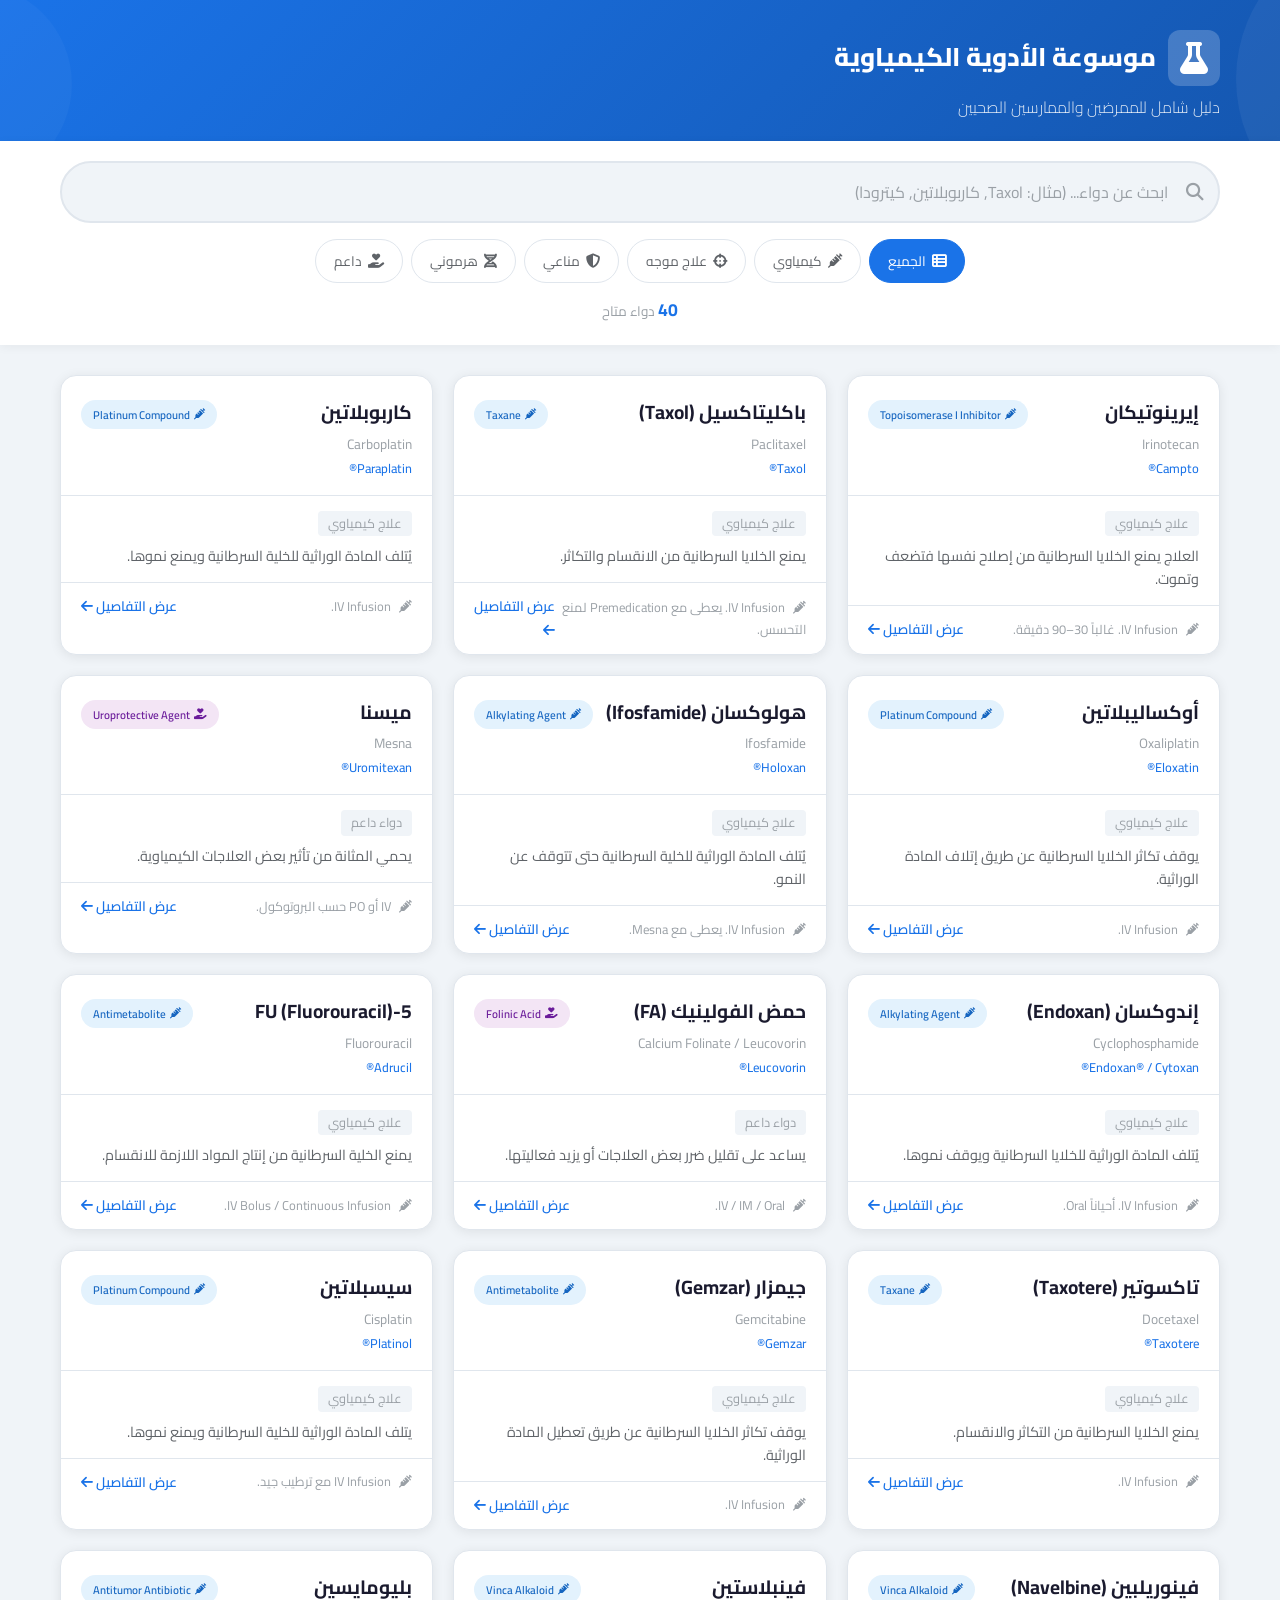
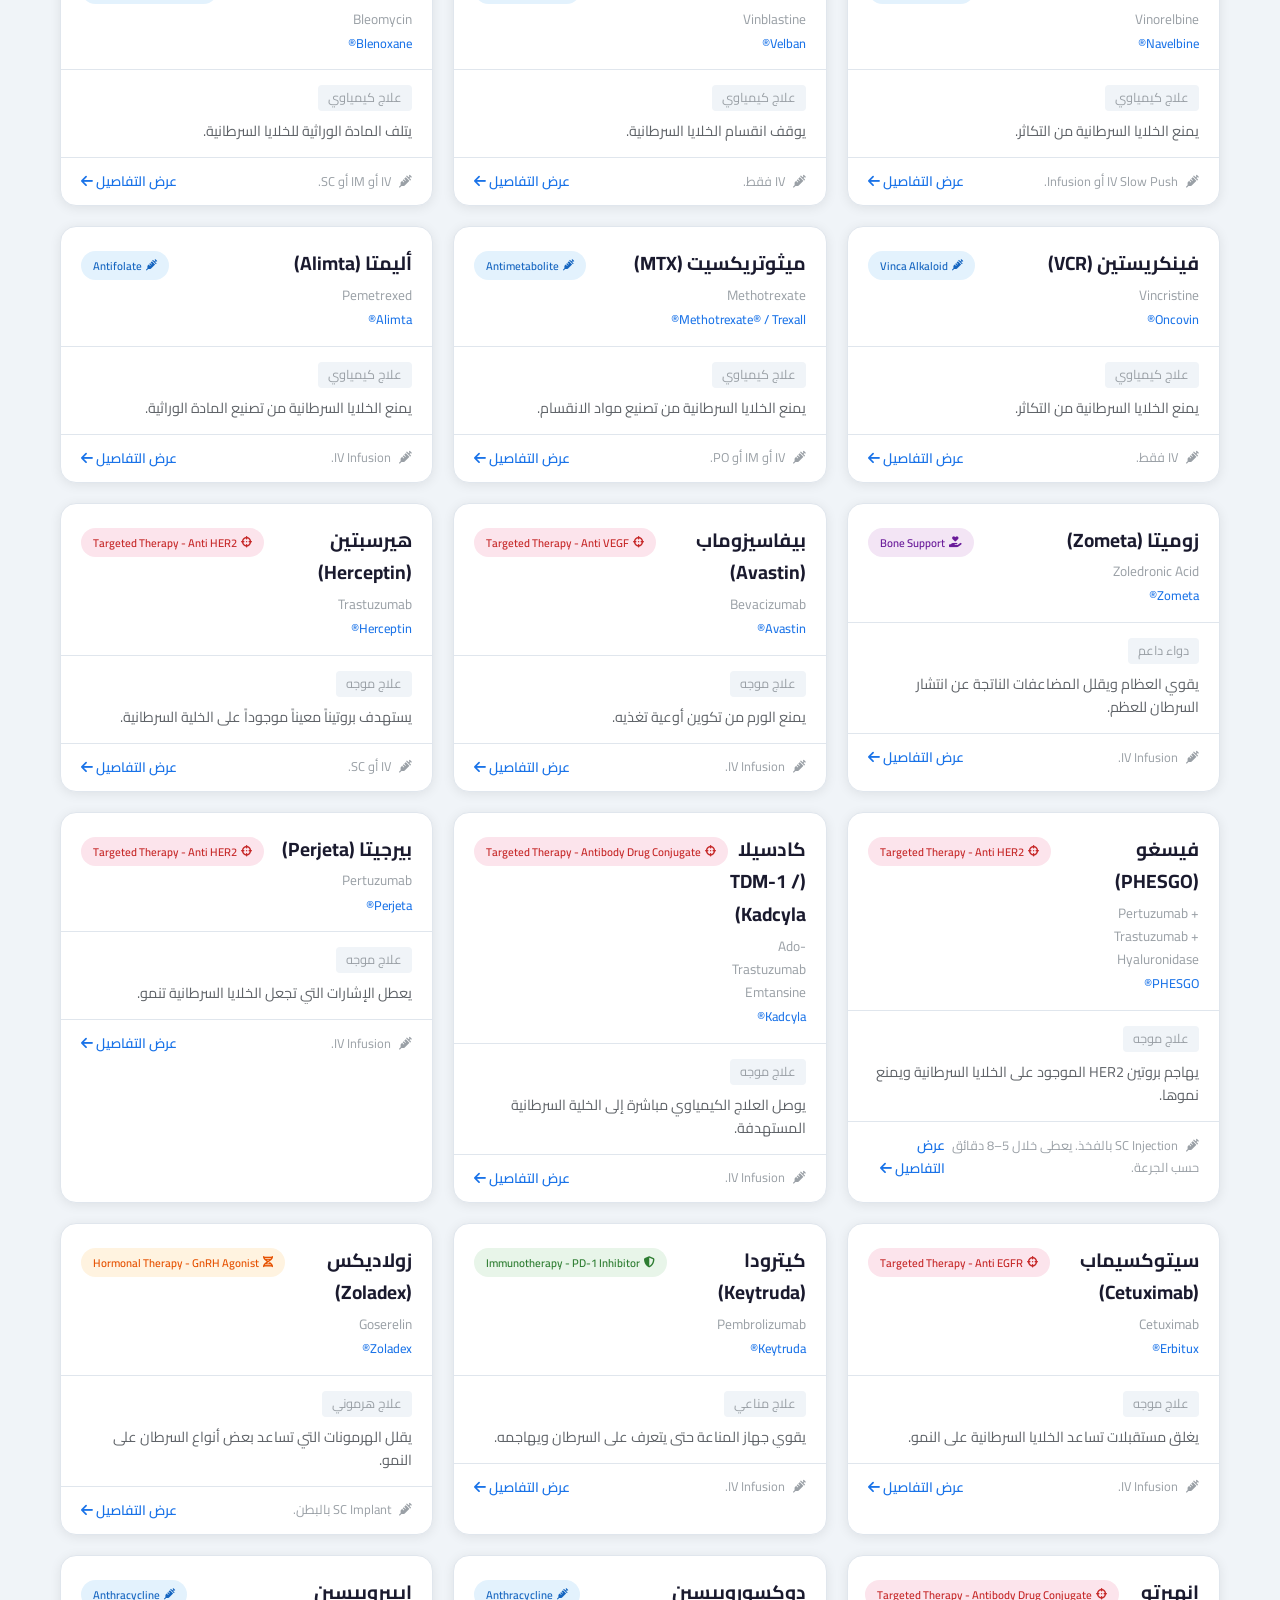
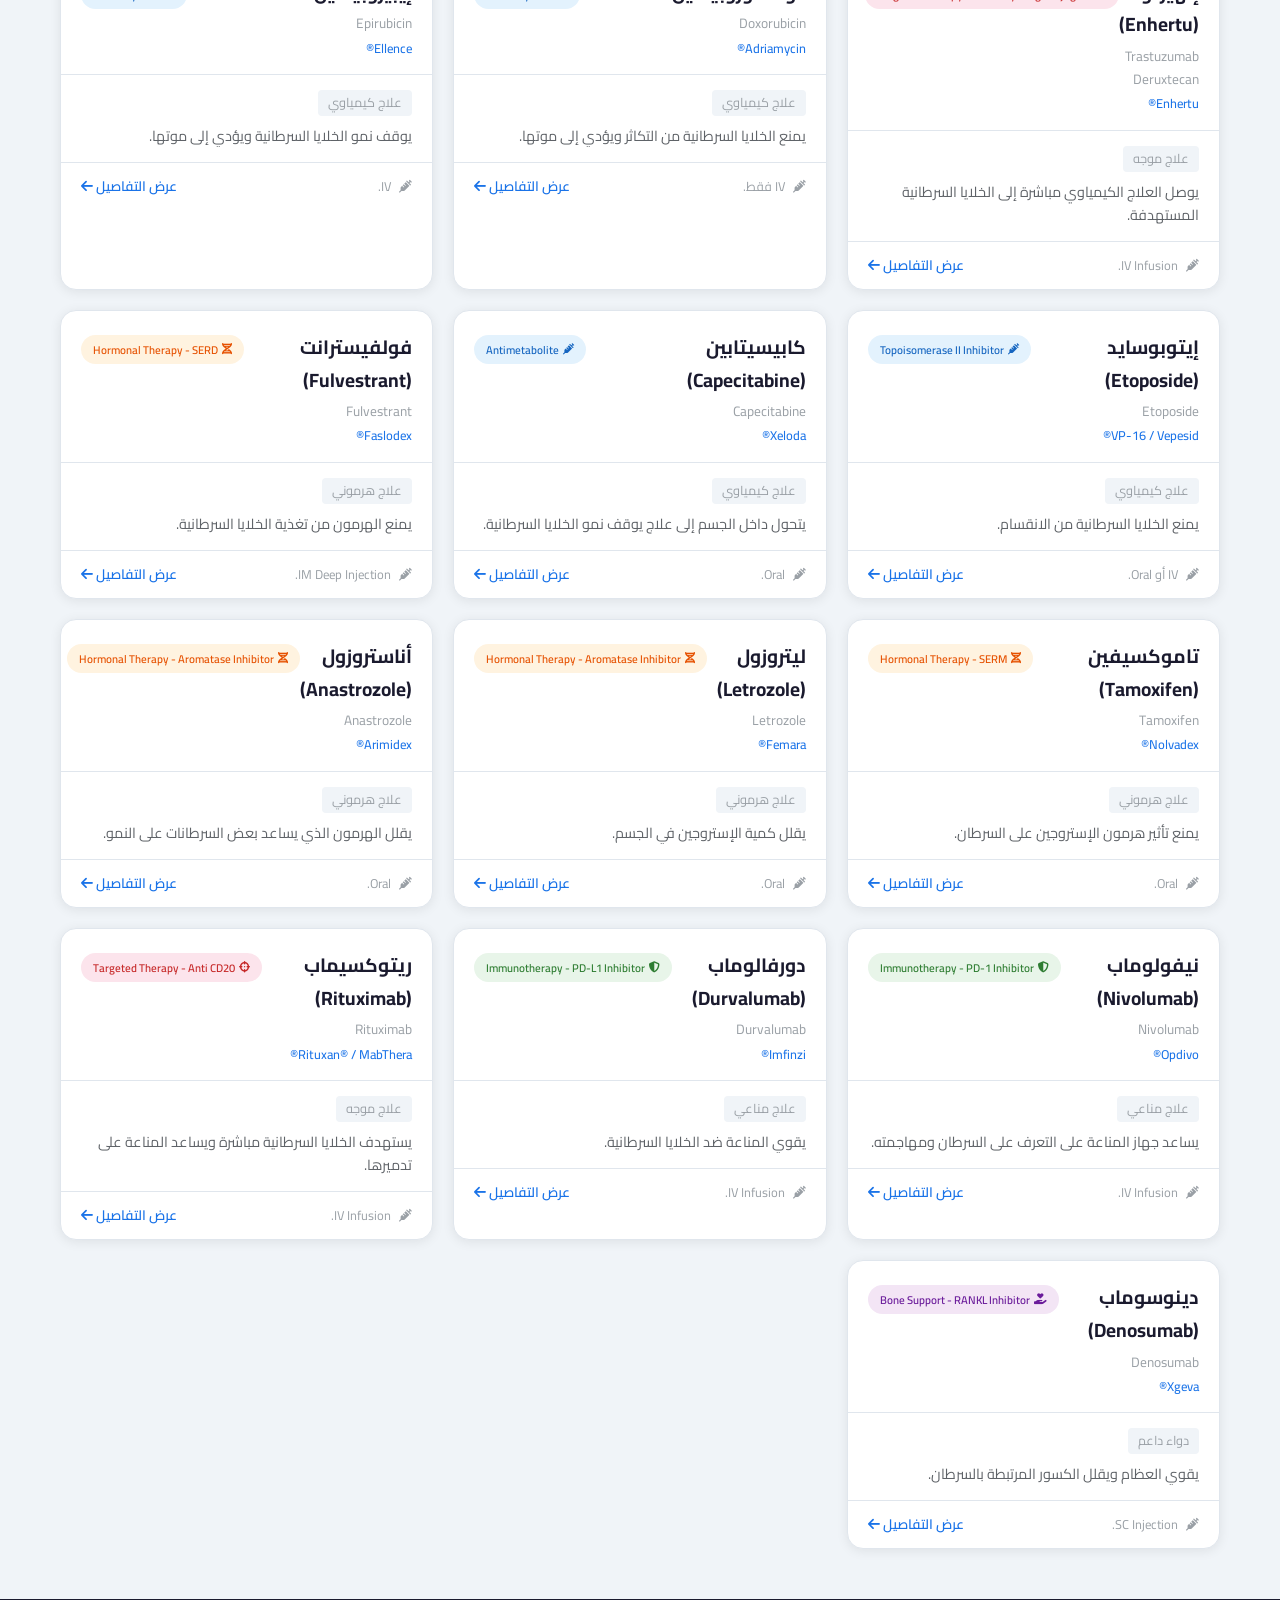
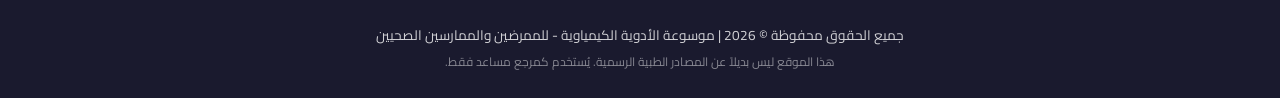
<file: index.html>
<!DOCTYPE html>
<html lang="ar" dir="rtl">
<head>
    <meta charset="UTF-8">
    <meta name="viewport" content="width=device-width, initial-scale=1.0, maximum-scale=1.0, user-scalable=no">
    <meta name="theme-color" content="#1a73e8">
    <meta name="apple-mobile-web-app-capable" content="yes">
    <meta name="apple-mobile-web-app-status-bar-style" content="default">
    <meta name="apple-mobile-web-app-title" content="موسوعة الكيمياوي">
    <link rel="manifest" href="manifest.json">
    <link rel="apple-touch-icon" href="icon-192.svg">
    <title>موسوعة الأدوية الكيمياوية</title>
    <link rel="preconnect" href="https://fonts.googleapis.com">
    <link href="https://fonts.googleapis.com/css2?family=Cairo:wght@300;400;500;600;700;800&display=swap" rel="stylesheet">
    <link rel="stylesheet" href="https://cdnjs.cloudflare.com/ajax/libs/font-awesome/6.5.1/css/all.min.css">
    <link rel="stylesheet" href="style.css">
</head>
<body>

    <!-- Header -->
    <header>
        <div class="container">
            <div class="header-content">
                <div class="logo">
                    <i class="fas fa-flask"></i>
                    <h1>موسوعة الأدوية الكيمياوية</h1>
                </div>
                <button id="installBtn" class="install-btn" style="display:none;">
                    <i class="fas fa-download"></i> تثبيت التطبيق
                </button>
            </div>
            <p class="subtitle">دليل شامل للممرضين والممارسين الصحيين</p>
        </div>
    </header>

    <!-- Search and Filters -->
    <section class="filters-section">
        <div class="container">
            <div class="search-box">
                <i class="fas fa-search search-icon"></i>
                <input type="text" id="searchInput" placeholder="ابحث عن دواء... (مثال: Taxol, كاربوبلاتين, كيترودا)">
            </div>
            <div class="filter-tabs" id="filterTabs">
                <button class="filter-btn active" data-filter="all">
                    <i class="fas fa-th-list"></i> الجميع
                </button>
                <button class="filter-btn" data-filter="علاج كيمياوي">
                    <i class="fas fa-syringe"></i> كيمياوي
                </button>
                <button class="filter-btn" data-filter="علاج موجه">
                    <i class="fas fa-crosshairs"></i> علاج موجه
                </button>
                <button class="filter-btn" data-filter="علاج مناعي">
                    <i class="fas fa-shield-alt"></i> مناعي
                </button>
                <button class="filter-btn" data-filter="علاج هرموني">
                    <i class="fas fa-dna"></i> هرموني
                </button>
                <button class="filter-btn" data-filter="دواء داعم">
                    <i class="fas fa-hand-holding-heart"></i> داعم
                </button>
            </div>
            <div class="stats-bar">
                <span id="drugCount">0</span> دواء متاح
            </div>
        </div>
    </section>

    <!-- Drug Cards -->
    <main>
        <div class="container">
            <div class="drugs-grid" id="drugsGrid"></div>
            <div class="no-results" id="noResults">
                <i class="fas fa-search-minus"></i>
                <p>لا توجد نتائج للبحث</p>
            </div>
        </div>
    </main>

    <!-- Footer -->
    <footer>
        <div class="container">
            <p>جميع الحقوق محفوظة &copy; 2026 | موسوعة الأدوية الكيمياوية - للممرضين والممارسين الصحيين</p>
            <p class="footer-note">هذا الموقع ليس بديلاً عن المصادر الطبية الرسمية. يُستخدم كمرجع مساعد فقط.</p>
        </div>
    </footer>

    <!-- Drug Details Modal -->
    <div class="modal-overlay" id="modalOverlay">
        <div class="modal-content" id="modalContent">
            <button class="modal-close" id="modalClose"><i class="fas fa-times"></i></button>
            <div id="modalBody"></div>
        </div>
    </div>

    <script src="app.js"></script>
    <script>
        // Register Service Worker for offline support
        if ('serviceWorker' in navigator) {
            window.addEventListener('load', () => {
                navigator.serviceWorker.register('sw.js')
                    .then(reg => console.log('✅ SW registered:', reg.scope))
                    .catch(err => console.log('❌ SW registration failed:', err));
            });
        }
    </script>
</body>
</html>
</file>
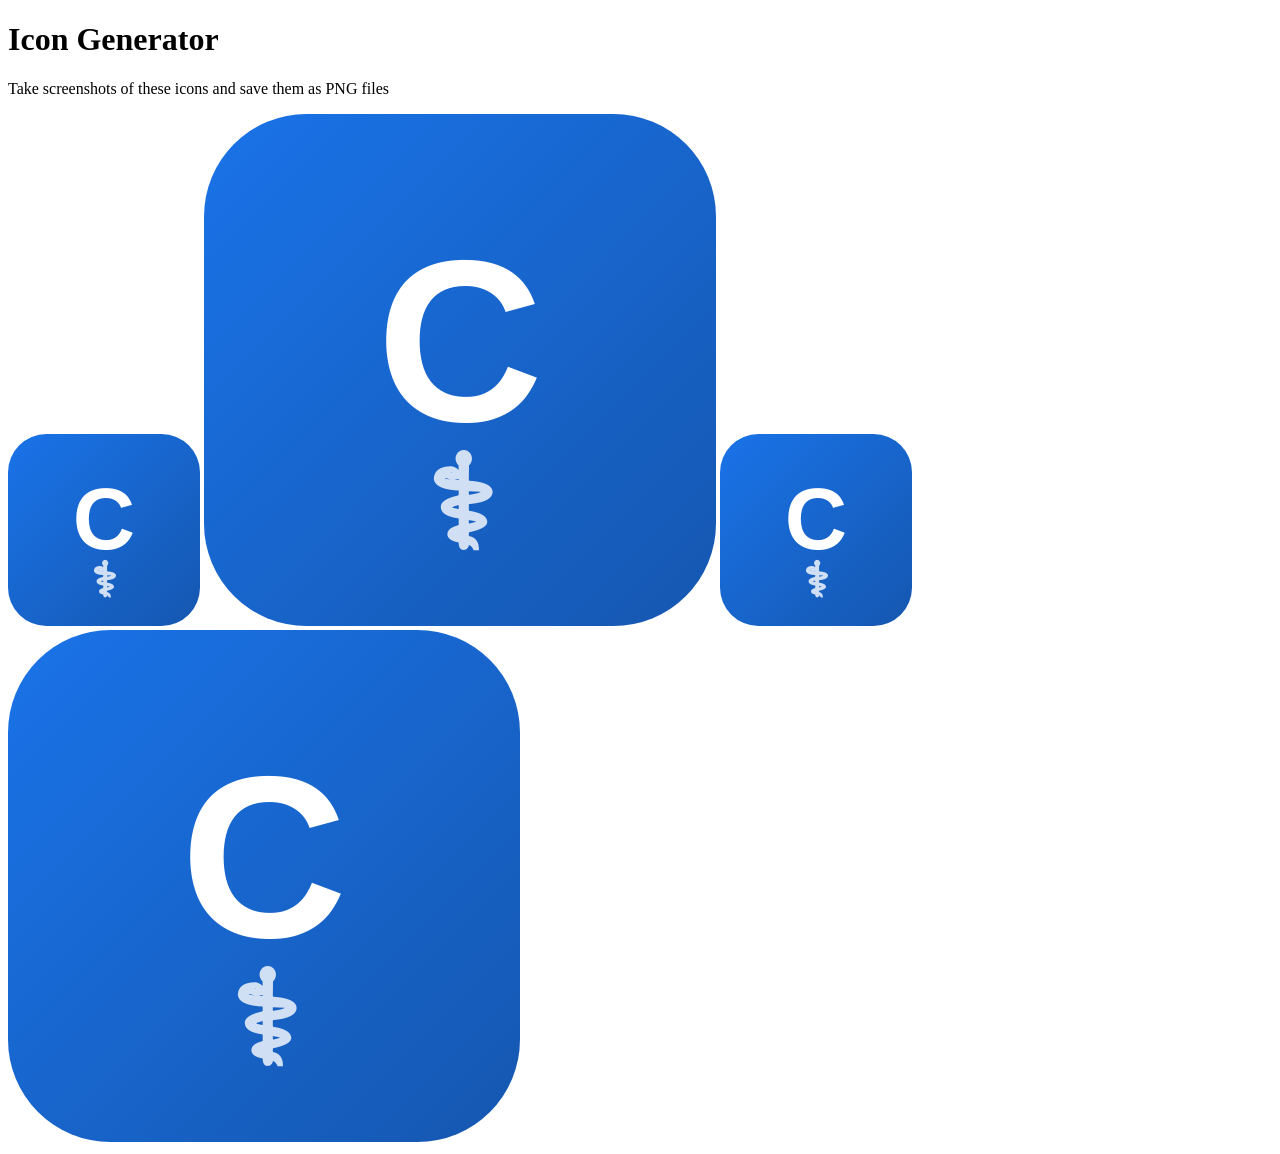
<file: icon-converter.html>
<!DOCTYPE html>
<html>
<head><title>Generate Icons</title></head>
<body>
  <h1>Icon Generator</h1>
  <p>Take screenshots of these icons and save them as PNG files</p>
  <img src="icon-192.svg" width="192" height="192" onload="convertToPNG(this, 192)">
  <img src="icon-512.svg" width="512" height="512" onload="convertToPNG(this, 512)">
  <canvas id="canvas192" width="192" height="192"></canvas>
  <canvas id="canvas512" width="512" height="512"></canvas>
  <script>
    function convertToPNG(img, size) {
      const canvas = document.getElementById('canvas' + size);
      const ctx = canvas.getContext('2d');
      ctx.drawImage(img, 0, 0, size, size);
      const link = document.createElement('a');
      link.download = 'icon-' + size + '.png';
      link.href = canvas.toDataURL('image/png');
      link.click();
    }
  </script>
</body>
</html>
</file>
<file: style.css>
/* ===== CSS Variables ===== */
:root {
    --primary: #1a73e8;
    --primary-dark: #1557b0;
    --primary-light: #e8f0fe;
    --secondary: #34a853;
    --danger: #ea4335;
    --warning: #fbbc04;
    --bg: #f0f4f8;
    --card-bg: #ffffff;
    --text-primary: #1a1a2e;
    --text-secondary: #5f6368;
    --text-muted: #9aa0a6;
    --border: #e0e6ed;
    --shadow: 0 2px 12px rgba(0, 0, 0, 0.08);
    --shadow-hover: 0 8px 30px rgba(0, 0, 0, 0.12);
    --radius: 16px;
    --radius-sm: 10px;
    --transition: all 0.3s ease;
    --font: 'Cairo', sans-serif;
}

/* ===== Reset ===== */
*,
*::before,
*::after {
    margin: 0;
    padding: 0;
    box-sizing: border-box;
}

html {
    scroll-behavior: smooth;
}

body {
    font-family: var(--font);
    background: var(--bg);
    color: var(--text-primary);
    line-height: 1.7;
    -webkit-font-smoothing: antialiased;
    overflow-x: hidden;
}

.container {
    max-width: 1200px;
    margin: 0 auto;
    padding: 0 20px;
}

/* ===== Scrollbar ===== */
::-webkit-scrollbar {
    width: 8px;
}

::-webkit-scrollbar-track {
    background: var(--bg);
}

::-webkit-scrollbar-thumb {
    background: var(--primary);
    border-radius: 10px;
}

/* ===== Header ===== */
header {
    background: linear-gradient(135deg, var(--primary) 0%, var(--primary-dark) 100%);
    color: white;
    padding: 30px 0 20px;
    position: relative;
    overflow: hidden;
}

header::before {
    content: '';
    position: absolute;
    top: -50%;
    right: -20%;
    width: 300px;
    height: 300px;
    background: rgba(255, 255, 255, 0.05);
    border-radius: 50%;
}

header::after {
    content: '';
    position: absolute;
    bottom: -30%;
    left: -10%;
    width: 200px;
    height: 200px;
    background: rgba(255, 255, 255, 0.03);
    border-radius: 50%;
}

.header-content {
    display: flex;
    justify-content: space-between;
    align-items: center;
    flex-wrap: wrap;
    gap: 15px;
    position: relative;
    z-index: 1;
}

.logo {
    display: flex;
    align-items: center;
    gap: 12px;
}

.logo i {
    font-size: 2rem;
    background: rgba(255, 255, 255, 0.2);
    padding: 12px;
    border-radius: 12px;
}

.logo h1 {
    font-size: 1.6rem;
    font-weight: 800;
}

.subtitle {
    font-size: 1rem;
    opacity: 0.9;
    margin-top: 8px;
    font-weight: 300;
    position: relative;
    z-index: 1;
}

/* ===== Install Button ===== */
.install-btn {
    background: rgba(255, 255, 255, 0.2);
    color: white;
    border: 1px solid rgba(255, 255, 255, 0.3);
    padding: 10px 20px;
    border-radius: 50px;
    font-family: var(--font);
    font-size: 0.9rem;
    cursor: pointer;
    transition: var(--transition);
    backdrop-filter: blur(10px);
    display: flex;
    align-items: center;
    gap: 8px;
}

.install-btn:hover {
    background: rgba(255, 255, 255, 0.3);
    transform: translateY(-2px);
}

/* ===== Filters Section ===== */
.filters-section {
    background: white;
    padding: 20px 0;
    box-shadow: 0 2px 10px rgba(0, 0, 0, 0.05);
    position: sticky;
    top: 0;
    z-index: 100;
}

.search-box {
    position: relative;
    margin-bottom: 16px;
}

.search-box .search-icon {
    position: absolute;
    right: 16px;
    top: 50%;
    transform: translateY(-50%);
    color: var(--text-muted);
    font-size: 1.1rem;
}

#searchInput {
    width: 100%;
    padding: 14px 50px 14px 20px;
    border: 2px solid var(--border);
    border-radius: 50px;
    font-family: var(--font);
    font-size: 1rem;
    transition: var(--transition);
    background: var(--bg);
}

#searchInput:focus {
    outline: none;
    border-color: var(--primary);
    background: white;
    box-shadow: 0 0 0 4px rgba(26, 115, 232, 0.1);
}

#searchInput::placeholder {
    color: var(--text-muted);
}

.filter-tabs {
    display: flex;
    gap: 8px;
    flex-wrap: wrap;
    justify-content: center;
    margin-top: 5px;
}

.filter-btn {
    padding: 8px 18px;
    border: 1px solid var(--border);
    background: white;
    border-radius: 50px;
    font-family: var(--font);
    font-size: 0.85rem;
    cursor: pointer;
    transition: var(--transition);
    color: var(--text-secondary);
    display: flex;
    align-items: center;
    gap: 6px;
    white-space: nowrap;
}

.filter-btn i {
    font-size: 0.9rem;
}

.filter-btn:hover {
    border-color: var(--primary);
    color: var(--primary);
    background: var(--primary-light);
}

.filter-btn.active {
    background: var(--primary);
    color: white;
    border-color: var(--primary);
}

.stats-bar {
    text-align: center;
    margin-top: 12px;
    color: var(--text-muted);
    font-size: 0.85rem;
}

.stats-bar span {
    font-weight: 700;
    color: var(--primary);
    font-size: 1.1rem;
}

/* ===== Drug Grid ===== */
.drugs-grid {
    display: grid;
    grid-template-columns: repeat(auto-fill, minmax(320px, 1fr));
    gap: 20px;
    padding: 30px 0;
}

/* ===== Drug Card ===== */
.drug-card {
    background: var(--card-bg);
    border-radius: var(--radius);
    box-shadow: var(--shadow);
    overflow: hidden;
    transition: var(--transition);
    cursor: pointer;
    border: 1px solid var(--border);
    position: relative;
}

.drug-card:hover {
    transform: translateY(-4px);
    box-shadow: var(--shadow-hover);
}

.drug-card-header {
    padding: 20px 20px 15px;
    display: flex;
    justify-content: space-between;
    align-items: flex-start;
    border-bottom: 1px solid var(--border);
}

.drug-card-title {
    flex: 1;
}

.drug-card-title h3 {
    font-size: 1.2rem;
    font-weight: 700;
    color: var(--text-primary);
    margin-bottom: 4px;
}

.drug-card-title .scientific-name {
    font-size: 0.85rem;
    color: var(--text-muted);
    font-weight: 400;
}

.drug-card-title .trade-names {
    font-size: 0.8rem;
    color: var(--primary);
    font-weight: 500;
    margin-top: 2px;
}

.drug-badge {
    display: inline-flex;
    align-items: center;
    gap: 4px;
    padding: 5px 12px;
    border-radius: 50px;
    font-size: 0.7rem;
    font-weight: 600;
    white-space: nowrap;
    flex-shrink: 0;
    margin-top: 4px;
}

.badge-chemo {
    background: #e3f2fd;
    color: #1565c0;
}

.badge-targeted {
    background: #fce4ec;
    color: #c62828;
}

.badge-immuno {
    background: #e8f5e9;
    color: #2e7d32;
}

.badge-hormonal {
    background: #fff3e0;
    color: #e65100;
}

.badge-supportive {
    background: #f3e5f5;
    color: #6a1b9a;
}

.badge-other {
    background: #e0e0e0;
    color: #424242;
}

.drug-card-body {
    padding: 15px 20px;
}

.drug-card-category {
    font-size: 0.8rem;
    color: var(--text-muted);
    margin-bottom: 8px;
}

.drug-card-category span {
    display: inline-block;
    background: var(--bg);
    padding: 2px 10px;
    border-radius: 4px;
    margin-left: 4px;
}

.drug-card-desc {
    font-size: 0.9rem;
    color: var(--text-secondary);
    line-height: 1.6;
    display: -webkit-box;
    -webkit-line-clamp: 2;
    -webkit-box-orient: vertical;
    overflow: hidden;
}

.drug-card-footer {
    padding: 12px 20px;
    border-top: 1px solid var(--border);
    display: flex;
    justify-content: space-between;
    align-items: center;
}

.drug-card-footer .admin-method {
    font-size: 0.8rem;
    color: var(--text-muted);
}

.drug-card-footer .admin-method i {
    margin-left: 5px;
}

.drug-card-footer .view-details {
    color: var(--primary);
    font-size: 0.85rem;
    font-weight: 600;
    transition: var(--transition);
}

.drug-card:hover .view-details {
    letter-spacing: 1px;
}

/* ===== No Results ===== */
.no-results {
    display: none;
    text-align: center;
    padding: 60px 20px;
    color: var(--text-muted);
}

.no-results i {
    font-size: 3rem;
    margin-bottom: 15px;
}

.no-results p {
    font-size: 1.2rem;
}

/* ===== Modal ===== */
.modal-overlay {
    display: none;
    position: fixed;
    top: 0;
    left: 0;
    right: 0;
    bottom: 0;
    background: rgba(0, 0, 0, 0.6);
    backdrop-filter: blur(5px);
    z-index: 1000;
    padding: 10px;
    overflow-y: auto;
}

.modal-overlay.active {
    display: flex;
    align-items: flex-start;
    justify-content: center;
    padding-top: 40px;
}

.modal-content {
    background: white;
    border-radius: var(--radius);
    max-width: 700px;
    width: 100%;
    position: relative;
    animation: modalSlideIn 0.3s ease;
    margin-bottom: 40px;
}

@keyframes modalSlideIn {
    from {
        opacity: 0;
        transform: translateY(30px);
    }

    to {
        opacity: 1;
        transform: translateY(0);
    }
}

.modal-close {
    position: absolute;
    top: 15px;
    left: 15px;
    background: var(--bg);
    border: none;
    width: 40px;
    height: 40px;
    border-radius: 50%;
    display: flex;
    align-items: center;
    justify-content: center;
    cursor: pointer;
    font-size: 1.1rem;
    color: var(--text-secondary);
    transition: var(--transition);
    z-index: 10;
}

.modal-close:hover {
    background: var(--danger);
    color: white;
}

.modal-body {
    padding: 30px 20px;

}

.drug-title {
    padding-left: 25px;
    padding-right: 25px;
    font-size: 1.8rem;
    font-weight: 800;
    margin-bottom: 5px;
    color: var(--text-primary);
}

.drug-scientific {
    padding-left: 25px;
    padding-right: 25px;
    font-size: 1rem;
    color: var(--text-muted);
    margin-bottom: 5px;
}

.drug-trade {
    padding-left: 25px;
    padding-right: 25px;
    font-size: 0.95rem;
    color: var(--primary);
    font-weight: 600;
    margin-bottom: 20px;
}

.modal-section {
    margin: 0 15px 22px;
    border: 1px solid var(--border);
    border-radius: var(--radius-sm);
    overflow: hidden;
}

.modal-section-header {
    background: var(--bg);
    padding: 12px 16px;
    font-weight: 700;
    font-size: 0.95rem;
    display: flex;
    align-items: center;
    gap: 8px;
    border-bottom: 1px solid var(--border);
}

.modal-section-header i {
    color: var(--primary);
}

.modal-section-body {
    padding: 14px 6px;
    font-size: 0.95rem;
    color: var(--text-secondary);
    line-height: 1.7;
}

.modal-section-body ul {
    list-style: none;
    padding: 0;
}

.modal-section-body ul li {
    padding: 5px 0;
    position: relative;
    padding-right: 20px;
}

.modal-section-body ul li::before {
    content: '•';
    position: absolute;
    right: 0;
    color: var(--primary);
    font-weight: bold;
}

.highlight-box {
    background: #fff3cd;
    border: 1px solid #ffc107;
    border-radius: var(--radius-sm);
    padding: 18px 22px;
    margin: 0 25px 22px;
}

.highlight-box-header {
    font-weight: 700;
    color: #856404;
    display: flex;
    align-items: center;
    gap: 8px;
    margin-bottom: 8px;
}

.highlight-box-body {
    color: #856404;
    font-size: 0.95rem;
    line-height: 1.7;
}

.modal-badges {
    padding: 20px 25px 10px;
    display: flex;
    flex-wrap: wrap;
    gap: 8px;
}

/* ===== Footer ===== */
footer {
    background: var(--text-primary);
    color: rgba(255, 255, 255, 0.8);
    text-align: center;
    padding: 25px 0;
    margin-top: 20px;
}

footer p {
    font-size: 0.85rem;
}

.footer-note {
    font-size: 0.75rem !important;
    opacity: 0.6;
    margin-top: 5px;
}

/* ===== Responsive ===== */
@media (max-width: 768px) {
    header {
        padding: 20px 0 15px;
    }

    .logo h1 {
        font-size: 1.3rem;
    }

    .logo i {
        font-size: 1.5rem;
        padding: 10px;
    }

    .drugs-grid {
        grid-template-columns: 1fr;
        gap: 15px;
        padding: 20px 0;
    }

    .filter-tabs {
        gap: 5px;
    }

    .filter-btn {
        font-size: 0.75rem;
        padding: 6px 12px;
    }





    .header-content {
        flex-direction: column;
        align-items: flex-start;
    }

    .install-btn {
        align-self: flex-start;
    }
}

@media (max-width: 480px) {
    .container {
        padding: 0 12px;
    }

    .drugs-grid {
        grid-template-columns: 1fr;
    }

    .filter-btn {
        font-size: 0.7rem;
        padding: 5px 10px;
    }

    .filter-btn i {
        display: none;
    }
}

/* ===== Print Styles ===== */
@media print {

    header,
    .filters-section,
    .install-btn,
    footer {
        display: none;
    }

    .drug-card {
        break-inside: avoid;
        box-shadow: none;
        border: 1px solid #ddd;
    }
}
</file>
